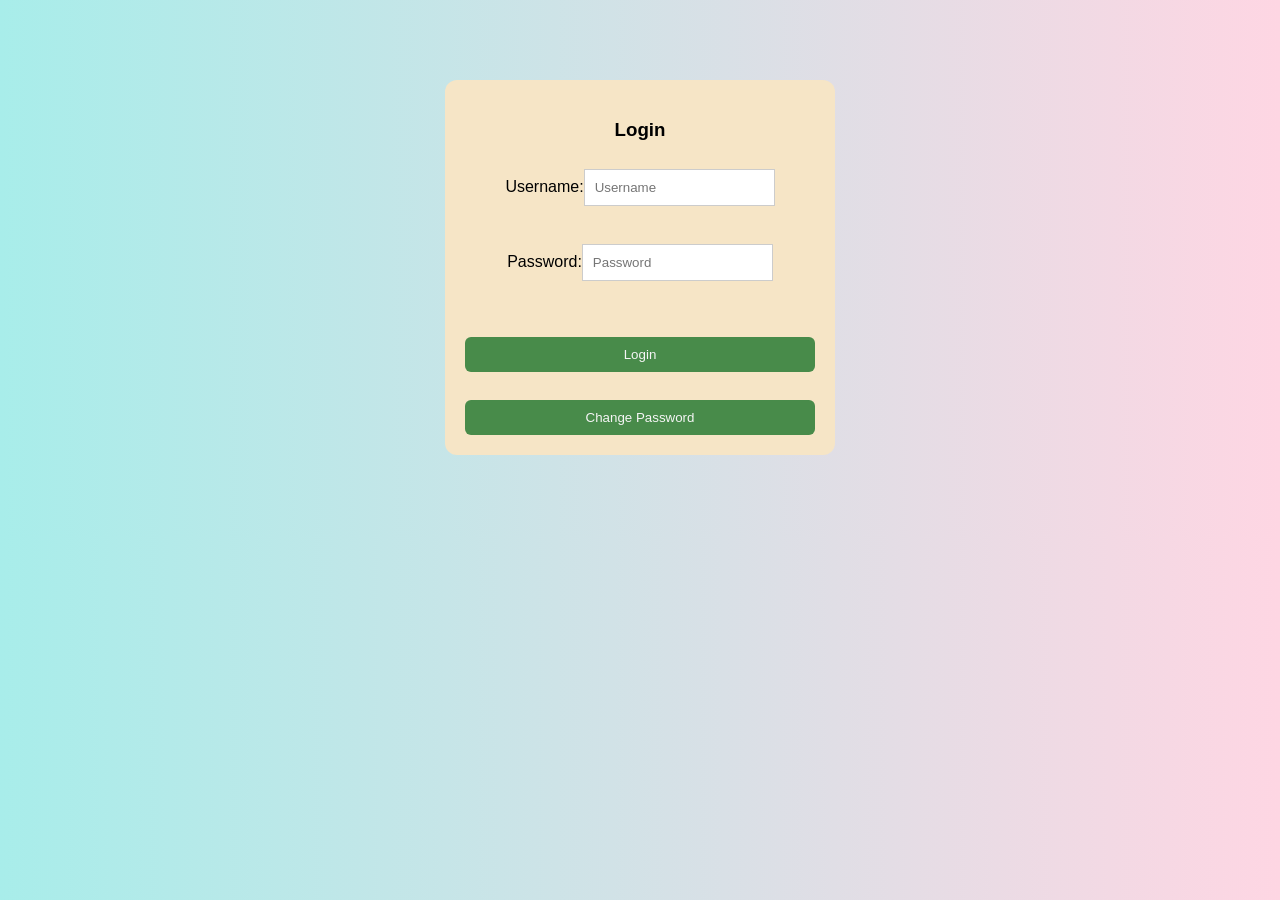
<file: index.html>
<!-- // FOR LOGIN Page -->

<!DOCTYPE html>
<html lang="en">
<head>
    <meta charset="UTF-8">
    <meta name="viewport" content="width=device-width, initial-scale=1.0">
    <title>Login</title>
    <link rel="stylesheet" href="style.css">
</head>
<body>
    
    <div class="container">
    <div align="center">
         <h3 align="center"> Login </h3>
          Username:<input type="text" id="username" placeholder="Username">
          <br><br>
  Password:<input id="password" type="password" placeholder="Password">
  <br><br>
    </div>

   <br>
<div align="center">
<button type="button" onclick="login()">Login</button>
</div>
<br> <div  align="center">
    <button type="button" onclick="changePassword()" >Change Password</button>
</div>
</div>
<script src="./script.js"></script>
</body>
</html>
</file>
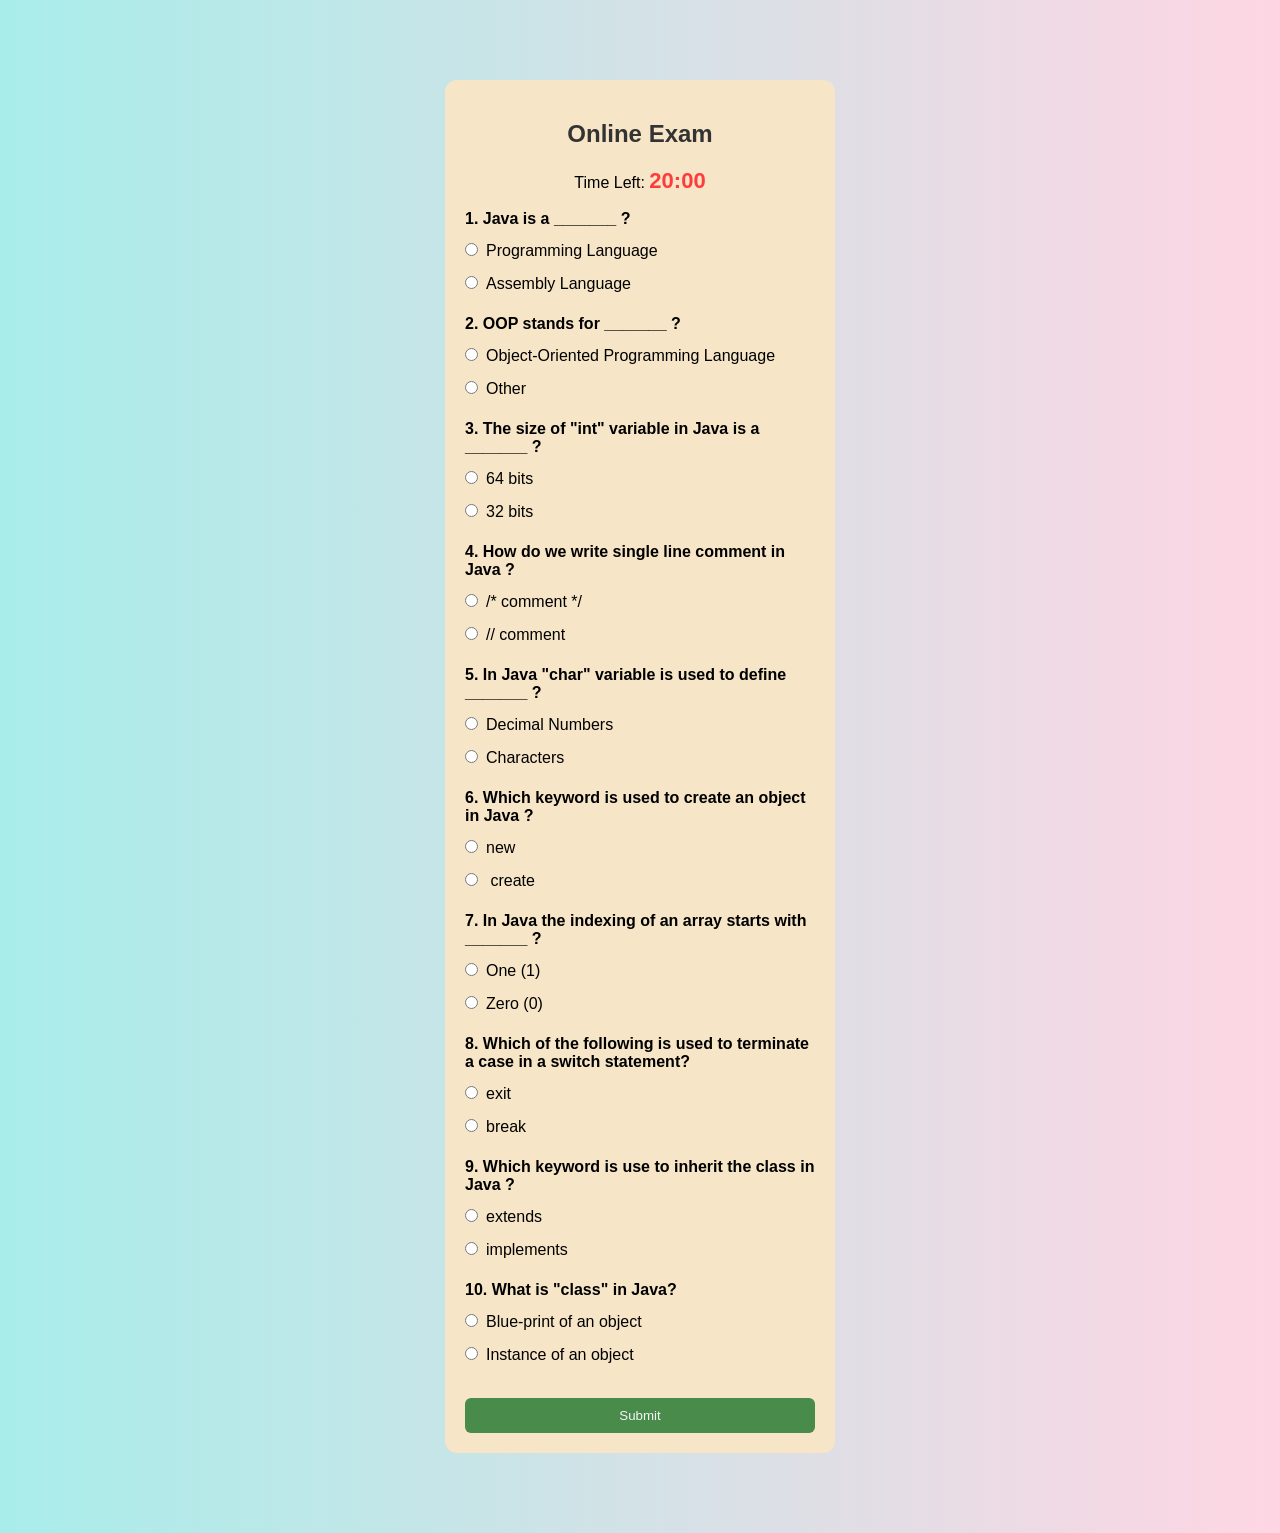
<file: exam.html>
<!-- // FOR EXAM QUESTIONS  -->

<!DOCTYPE html>
<html lang="en">
<head>
    <meta charset="UTF-8">
    <meta name="viewport" content="width=device-width, initial-scale=1.0">
    <title>Online Exam</title>
    <link rel="stylesheet" href="style.css">
</head>
<body>
    
    <div class="container">
    
    <h2>Online Exam</h2>

    Time Left: <span id="time">20:00</span>

    <form action="#">

    <p>1. Java is a _______ ?</p>
        <input type="radio" name="q1" value="a">Programming Language <br>
        <input type="radio" name="q1" value="b">Assembly Language <br>
    

    <p>2. OOP stands for _______ ?</p>
        <input type="radio" name="q2" value="a">Object-Oriented Programming Language <br>
        <input type="radio" name="q2" value="b">Other <br>
    

    <p>3. The size of "int" variable in Java is a _______ ?</p>
        <input type="radio" name="q3" value="a">64 bits <br>
        <input type="radio" name="q3" value="b">32 bits <br>
    

    <p>4. How do we write single line comment in Java ?</p>
        <input type="radio" name="q4" value="a">/* comment */ <br>
        <input type="radio" name="q4" value="b">// comment <br>
    

    <p>5. In Java "char" variable is used to define _______ ?</p>
        <input type="radio" name="q5" value="a">Decimal Numbers <br>
        <input type="radio" name="q5" value="b">Characters <br>
    

    <p>6. Which keyword is used to create an object in Java ?</p>
        <input type="radio" name="q6" value="a">new <br>
        <input type="radio" name="q6" value="b"> create <br>
    

    <p>7. In Java the indexing of an array starts with _______ ?</p>
        <input type="radio" name="q7" value="a">One (1) <br>
        <input type="radio" name="q7" value="b">Zero (0) <br>
    

    <p>8. Which of the following is used to terminate a case in a switch statement?</p>
        <input type="radio" name="q8" value="a">exit <br>
        <input type="radio" name="q8" value="b">break <br>
    

    <p>9. Which keyword is use to inherit the class in Java ?</p>
        <input type="radio" name="q9" value="a">extends <br>
        <input type="radio" name="q9" value="b">implements <br>
    

    <p>10. What is "class" in Java? </p>
        <input type="radio" name="q10" value="a">Blue-print of an object <br>
        <input type="radio" name="q10" value="b">Instance of an object <br> <br>


    <button type="button" onclick="SubmitExam()">Submit</button>

    </form>
</div>
    <script src="script.js"></script>

</body>
</html>
</file>
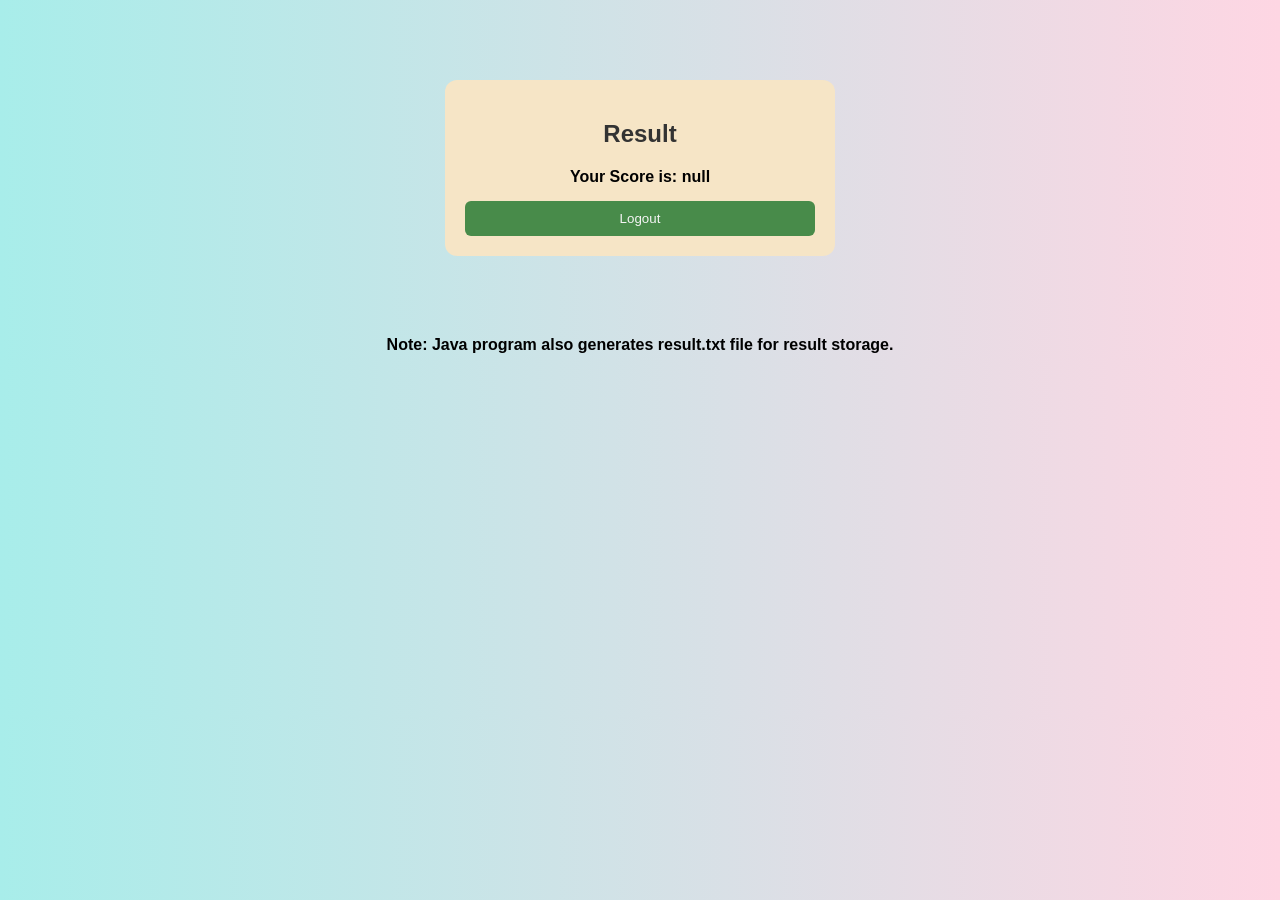
<file: result.html>
<!-- // FOR RESULT v-->

<!DOCTYPE html>
<html lang="en">
<head>
    <meta charset="UTF-8">
    <meta name="viewport" content="width=device-width, initial-scale=1.0">
    <title>Result</title>
    <link rel="stylesheet" href="style.css">
</head>
<body>
    
    <div class="container">
    <div  align="center">
    <h2>Result</h2>
    <p id="output"></p>

    <button onclick="logout()">Logout</button> </div>
</div>
    <script>
        let score= localStorage.getItem("score");
        document.getElementById("output").innerText = "Your Score is: "+score;

        function logout(){
            window.location.href="index.html";
        }
    </script>


<p align="bottom">Note: Java program also generates result.txt file for result storage.</p>
</body>
</html>
</file>
<file: style.css>
body {
    font-family: Arial, Helvetica, sans-serif;
    background: linear-gradient(to right, #a8edea, #fed6e3);
    margin: 0;
    padding: 0;
    text-align: center;
}


.container {
    background: rgb(246, 229, 198);
    width: 350px;
    margin: 80px auto;
    padding: 20px;
    border-radius: 12px;
    box-shadow: 0 5px 15px rgb(0,0,0,0,2);
}

h2 {
    margin-bottom: 20px;
    color: #333;
}

input{
    width: auto !important;
    padding: 10px;
    margin: 10px 0;
    border: 1px solid #ccc;
    outline-offset: none;

}

button{
    width: 100%;
    padding: 10px;
    margin-top: 10px;
    background: #488b4a;
    color: whitesmoke;
    border: none;
    border-radius: 6px;
    cursor: pointer;
    transition: 0.3s;
}

button:hover {
    background: #45a049;
}

button:active {
    transform: scale(0.98);
}

#time {
    font-size: 22px;
    font-weight: bold;
    color: #ff3b3b;
}

form{
    text-align: left !important;
    margin-left: 10px 0;
}

p{
    font-weight: bold;
    margin-bottom: 5px;
}

form br{
    display: block;
    margin-bottom: 8px;
}

input[type="radio"] {
    width: auto !importantimportant;
    margin-right: 8px;
    display: inline;
}

.option{
    display: block;
    margin: 8px 0;
}
</file>
